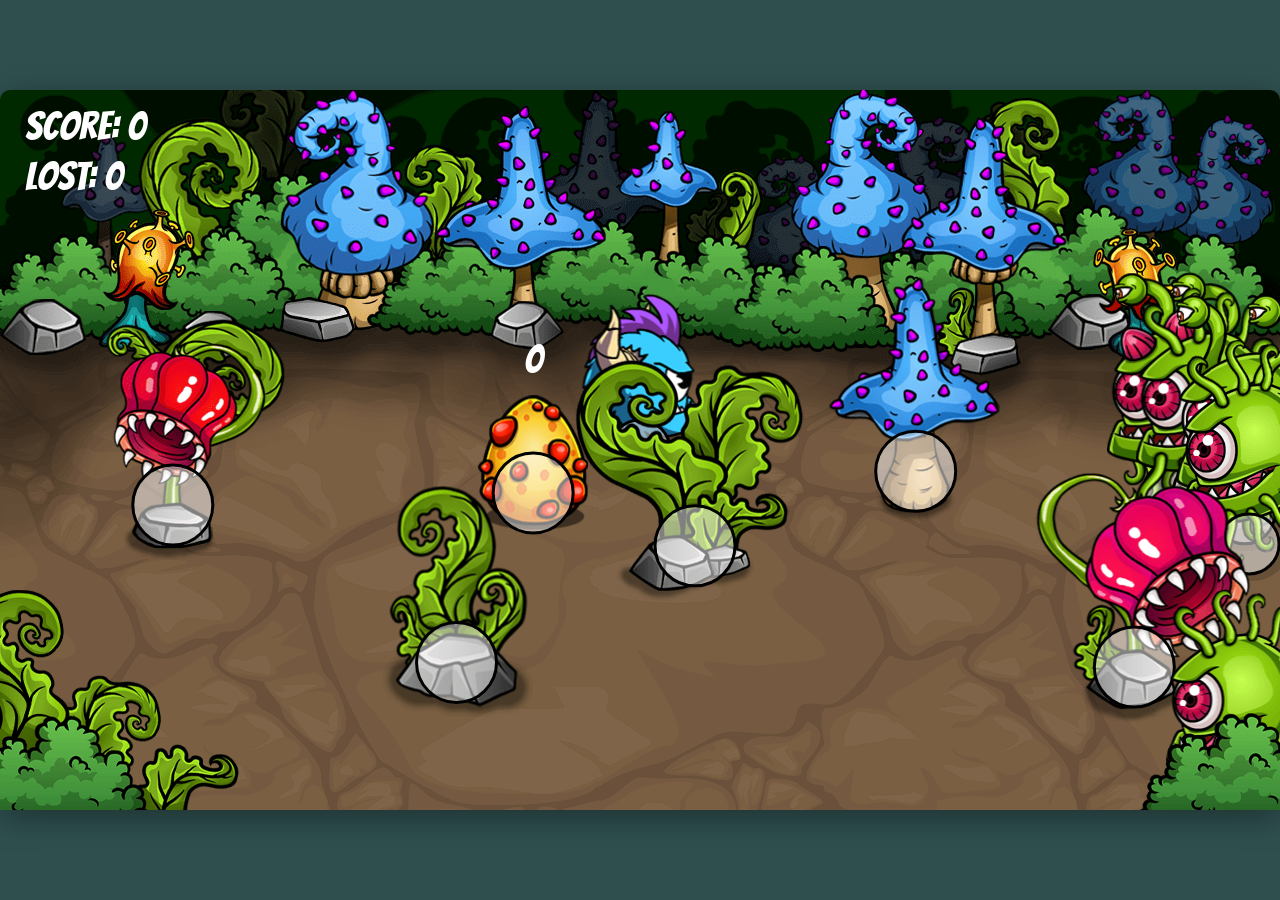
<file: index.html>
<!DOCTYPE html>
<html lang="en">
  <head>
    <meta charset="UTF-8" />
    <meta http-equiv="X-UA-Compatible" content="IE=edge" />
    <meta name="viewport" content="width=device-width, initial-scale=1.0" />
    <title>Bullseye!!</title>
    <link rel="preconnect" href="https://fonts.googleapis.com" />
    <link rel="preconnect" href="https://fonts.gstatic.com" crossorigin />
    <link
      href="https://fonts.googleapis.com/css2?family=Bangers&display=swap"
      rel="stylesheet"
    />
    <link rel="stylesheet" href="./game.css" />
    <script src="./game.js" defer></script>
  </head>
  <body>
    <canvas id="canvas1"></canvas>
    <img id="overlay" src="./IMG/overlay.png" />
    <img id="obstacles" src="./IMG/obstacles.png" />
    <img id="bull" src="./IMG/bull.png" />
    <img id="egg" src="./IMG/egg.png" />
    <img id="toad" src="./IMG/toad.png" />
    <img id="toads" src="./IMG/toads (1).png" />
    <img id="larva" src="./IMG/larva.png" />
  </body>
</html>
</file>
<file: game.css>
* {
    margin: 0;
    padding: 0;
    box-sizing: border-box;
    font-family: 'Bangers', cursive;
}

body {
    background-color: darkslategrey;
}

#canvas1 {
    background: url(./IMG/background.png);
    position: absolute;
    top: 50%;
    left: 50%;
    transform: translate(-50%, -50%);
    box-shadow: 0 8px 32px 0 rgba(0, 0, 0, 0.37);
    border-radius: 10px;
}

#overlay {
    position: absolute;
    top: 50%;
    left: 50%;
    transform: translate(-50%, -50%);
    pointer-events: none;
}

#obstacles, #bull, #egg, #toad, #toads, #larva {
    display: none;
}
</file>
